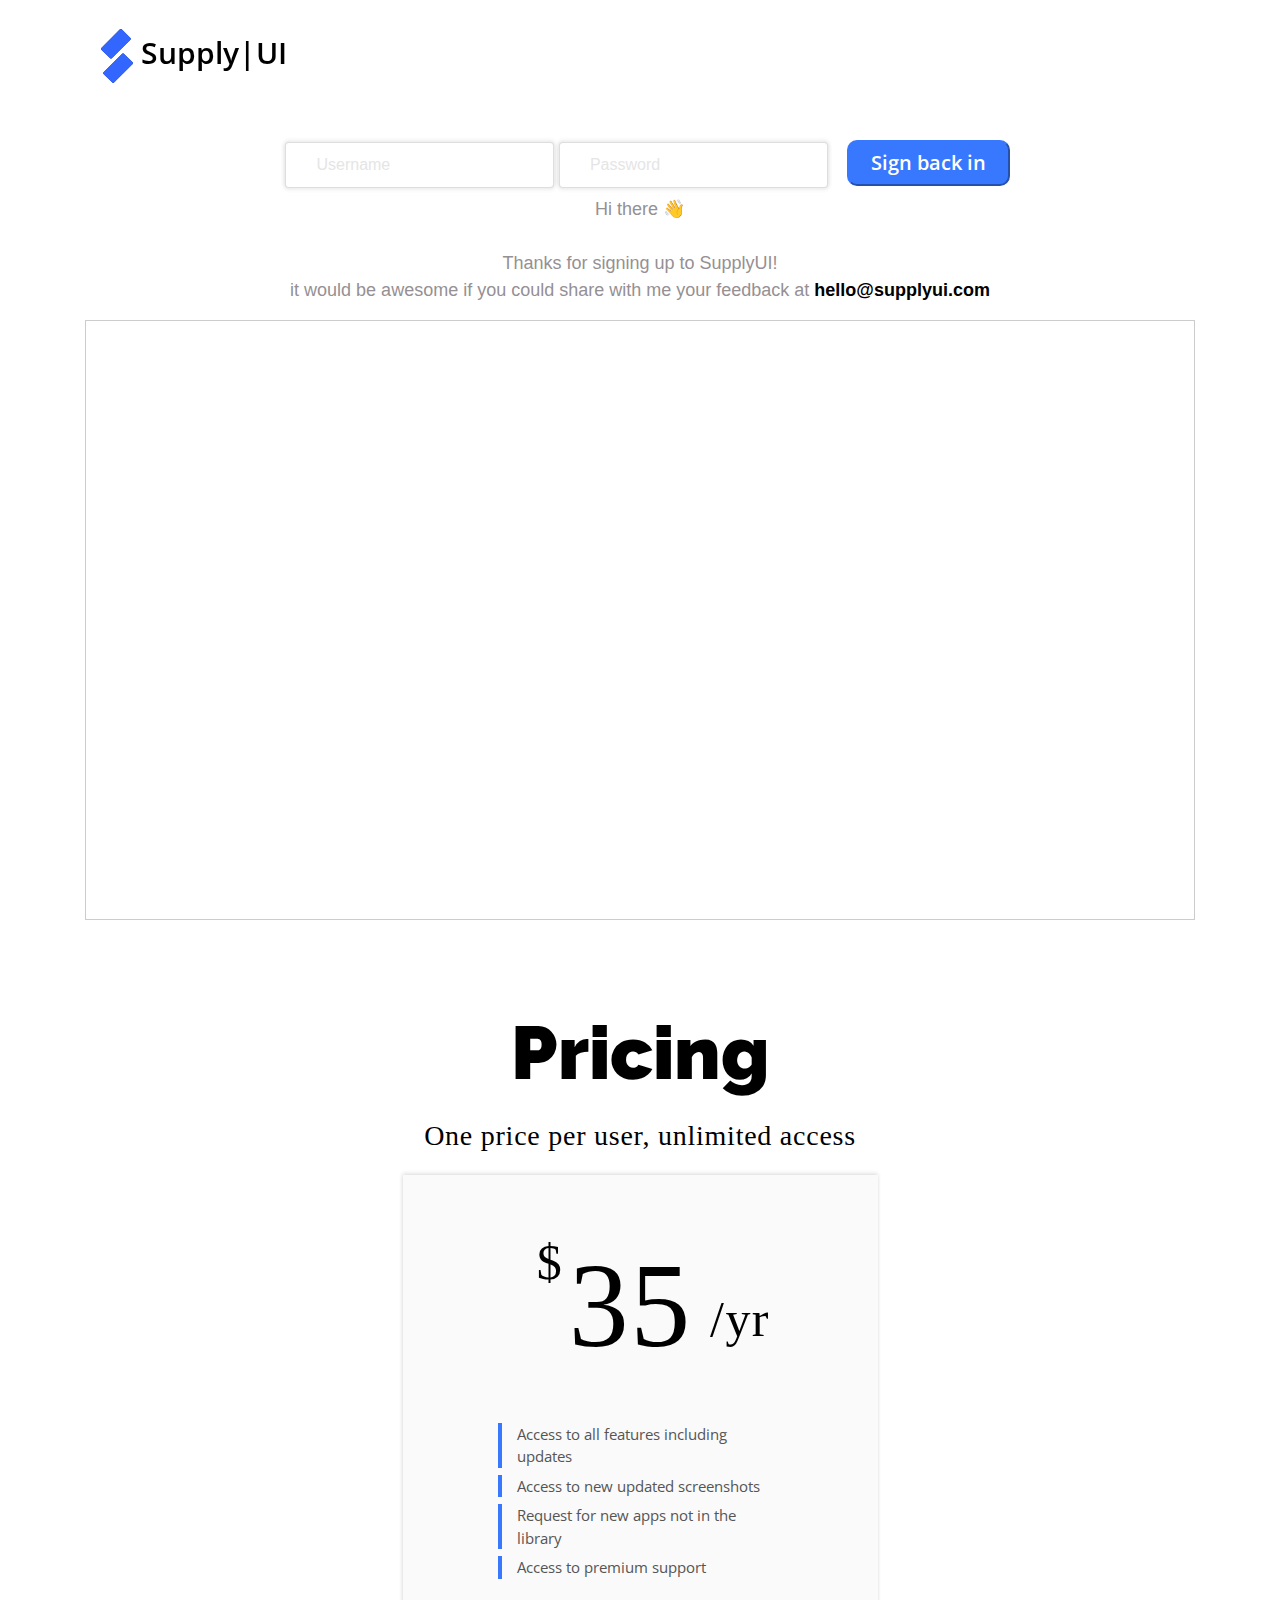
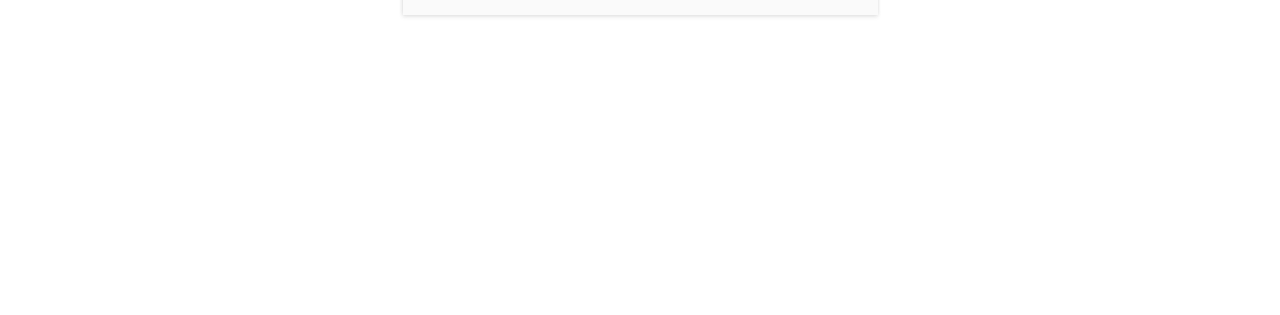
<file: product.html>
<head>
    <title>Supply|UI - Mobile Screenshot Library</title>
    <!-- Required meta tags -->
    <meta charset="utf-8">
    <meta name="viewport" content="width=device-width, initial-scale=1, shrink-to-fit=no">
    <meta name="description" content="Supply|UI - iOS Mobile Screenshot Library: SupplyUI is a collection of published iOS mobile app designs.">
    <meta name="keywords" content="iOS, iPhone XS, mobile app design, mobile first design, mobile design, mobile design recommendations">
    <meta name="google-site-verification" content="cmgm-Zd6ySX3AGgyTACgc7CG-wB4gyYVpIMnwYmu0to" />

    <!-- Font -->
    <link rel="dns-prefetch" href="//fonts.googleapis.com">
    <link rel="dns-prefetch" href="//fonts.googleapis.com">
    <link href="https://fonts.googleapis.com/css?family=Source+Sans+Pro:300,600,700" rel="stylesheet">
    <link href="https://fonts.googleapis.com/css?family=Ubuntu:700" rel="stylesheet">
    <link href="https://fonts.googleapis.com/css?family=Poppins:600" rel="stylesheet">
    <link href="https://fonts.googleapis.com/css?family=Open+Sans:300,600,700,800" rel="stylesheet">
    <link href="https://fonts.googleapis.com/css?family=Raleway:300,600,700,800,900" rel="stylesheet">

    <!-- Bootstrap CSS -->
    <link rel="stylesheet" href="css/bootstrap.min.css">
    <!-- Themify Icons -->
    <link rel="stylesheet" href="css/themify-icons.css">
    <!-- Owl carousel -->
    <link rel="stylesheet" href="css/owl.carousel.min.css">
    <!-- Main css -->
    <link href="css/style.css" rel="stylesheet">

    <!-- Favicon-->
    <link rel="shortcut icon" type="image/png" href="images/logo.png"/>

    <!-- Modal CSS-->
    <link href='https://fonts.googleapis.com/css?family=PT+Sans:400,700' rel='stylesheet' type='text/css'>

	<!--<link rel="stylesheet" href="css/resets.css"> --> <!-- CSS reset -->
	<!-- <link rel="stylesheet" href="css/modalStyle.css"> Resource style -->
	<!-- <link rel="stylesheet" href="css/demos.css"> Demo style -->
  	

    <!-- Global site tag (gtag.js) - Google Analytics -->
    <script async src="https://www.googletagmanager.com/gtag/js?id=UA-128997659-1"></script>
    <script>
    window.dataLayer = window.dataLayer || [];
    function gtag(){dataLayer.push(arguments);}
    gtag('js', new Date());

    gtag('config', 'UA-128997659-1');
    </script>

    <!-- userbase sdk -->
    <script type="text/javascript" src="https://sdk.userbase.com/1/userbase.js"></script>

</head>

<body data-spy="scroll" data-target="#navbar" data-offset="30">
    <!-- Nav Menu -->

    <div class="nav-menu fixed-top">
        <div class="container">
            <div class="row">
                <div class="col-md-12">
                    <nav class="navbar navbar-dark navbar-expand-lg">
                        <a class="navbar-brand" href="index.html"><img src="images/logo.svg" class="img-fluid" alt="logo"> Supply|UI</a> <button class="navbar-toggler" type="button" data-toggle="collapse" data-target="#navbar" aria-controls="navbar" aria-expanded="false" aria-label="Toggle navigation"> <span class="navbar-toggler-icon"></span> </button>
                        <div class="collapse navbar-collapse" id="navbar">
                            <ul class="navbar-nav ml-auto">
                                <!-- <li class="nav-item"> <a class="navbar" href="#home">HOME <span class="sr-only">(current)</span></a> </li>
                                <li class="nav-item"> <a class="navbar" href="#pricing">PRICING</a> </li>
                                <li class="nav-item"> <a class="navbar" href="https://blog.supplyui.com" target="_blank" >BLOG</a> </li> -->
                                <li id="logout-button" class="nav-item"><span id="logout-button"></span></li>
                            </ul>
                        </div>
                    </nav>
                </div>
            </div>
        </div>
    </div>

    <header class="bg-gradient" id="home">
        <div id="auth-view">
            <form id="login-form" class="login-form">
                <input id="login-username" type="text" required placeholder="Username">
                <input id="login-password" type="password" required placeholder="Password">
                <input type="submit" value="Sign back in">
            </form>
            <div id="login-error"></div>
            <div id="logout-error"></div>
        </div>

        <div id="airtable" class="container mt-5">
            <p style="font-family: 'Open+Sans:bold', sans-serif; font-size:18px; ">Hi there 👋 <br><br> Thanks for signing up to SupplyUI! <br>it would be awesome if you could share with me your feedback at <a style="font-family: 'Open+Sans:bold', sans-serif; font-size:18px; text-decoration:none " href="mailto:hello@supplyui.com?subject=I%20Am%20A%20Nice%20Person%20Therefore%20I%20Feedback">hello@supplyui.com</a></p>
            <iframe class="airtable-embed" src="https://airtable.com/embed/shrdRLr7cPU8eu6V6?backgroundColor=orange&viewControls=on" frameborder="0" onmousewheel="" width="100%" height="600" style="background: transparent; border: 1px solid #ccc;"></iframe>
        </div>
    </header>

    <div class="sectionTwo" id="pricing">
        <p class="fold-text-1">Pricing</p>
        <p class="pricing-tagline">One price per user, unlimited access</p>
        <div class="pricing-modal">
            <div class="pricing-modal-box">
                <p class="pricing-currency">$</p>
                <p class="pricing-price">35</p>
                <p class="pricing-annually">/yr</p>
                <div class="pricing-usp">
                    <blockquote>Access to all features including updates</blockquote>
                    <blockquote>Access to new updated screenshots</blockquote>
                    <blockquote>Request for new apps not in the library</blockquote>
                    <blockquote>Access to premium support</blockquote>
                </div>
            </div>
        </div>
    </div>

    <!-- userbase initialisation-->
    <script type="text/javascript">
        userbase.init({ appId: 'd980756f-7517-49c0-8ce3-90638b854444' })

        function handleLogin(e) {
            e.preventDefault()

            const username = document.getElementById('login-username').value
            const password = document.getElementById('login-password').value

            userbase.signIn({ username, password, rememberMe: 'none' })
                .then((user) => showAirtable())
                .catch((e) => document.getElementById('login-error').innerHTML = e)
        }

        function handleLogout() {
            userbase.signOut()
            .then(() => showAuth())
            .catch((e) => document.getElementById('logout-error').innerText = e)
        }

        function showAirtable() {
            document.getElementById('auth-view').style.display = 'none'
            document.getElementById('airtable').style.display = 'block'
            document.getElementById('pricing').style.display = 'block'
            document.getElementById('logout-button').innerHTML = '<span id="logout-button" target="_blank" class="sec-btn sec-btn-outline-light my-3 my-sm-0 ml-lg-3">Logout</span>'
            
        }

        function showAuth() {
            document.getElementById('auth-view').style.display = 'block'
            document.getElementById('airtable').style.display = 'none'
            document.getElementById('pricing').style.display = 'none'
            document.getElementById('logout-button').innerHTML = '';
        }
        
        document.getElementById('login-form').addEventListener('submit', handleLogin)
        document.getElementById('airtable').style.display = 'none'
        document.getElementById('pricing').style.display = 'none'
        
        window.onload=function(){
            document.getElementById('logout-button').addEventListener('click', handleLogout)
        }

    </script>

    <!-- jQuery and Bootstrap -->
    <script src="js/jquery-3.2.1.min.js"></script>
    <script src="js/bootstrap.bundle.min.js"></script>
    <!-- Plugins JS -->
    <script src="js/owl.carousel.min.js"></script>
    <!-- Custom JS -->
    <script src="js/script.js"></script>
    <!-- Modal JS-->
    <script src="js/placeholders.min.js"></script> <!-- polyfill for the HTML5 placeholder attribute -->
    <script src="js/main.js"></script> <!-- Resource JavaScript -->



</body>

</html>
</file>
<file: css/themify-icons.css>
@font-face {
    font-family: 'themify';
    src: url('../fonts/themify.eot?-fvbane');
    src: url('../fonts/themify.eot?#iefix-fvbane') format('embedded-opentype'), url('../fonts/themify.woff?-fvbane') format('woff'), url('../fonts/themify.ttf?-fvbane') format('truetype'), url('../fonts/themify.svg?-fvbane#themify') format('svg');
    font-weight: normal;
    font-style: normal;
}

[class^="ti-"],
[class*=" ti-"] {
    font-family: 'themify';
    speak: none;
    font-style: normal;
    font-weight: normal;
    font-variant: normal;
    text-transform: none;
    line-height: 1;
    /* Better Font Rendering =========== */
    -webkit-font-smoothing: antialiased;
    -moz-osx-font-smoothing: grayscale;
}

.ti-wand:before {
    content: "\e600";
}

.ti-volume:before {
    content: "\e601";
}

.ti-user:before {
    content: "\e602";
}

.ti-unlock:before {
    content: "\e603";
}

.ti-unlink:before {
    content: "\e604";
}

.ti-trash:before {
    content: "\e605";
}

.ti-thought:before {
    content: "\e606";
}

.ti-target:before {
    content: "\e607";
}

.ti-tag:before {
    content: "\e608";
}

.ti-tablet:before {
    content: "\e609";
}

.ti-star:before {
    content: "\e60a";
}

.ti-spray:before {
    content: "\e60b";
}

.ti-signal:before {
    content: "\e60c";
}

.ti-shopping-cart:before {
    content: "\e60d";
}

.ti-shopping-cart-full:before {
    content: "\e60e";
}

.ti-settings:before {
    content: "\e60f";
}

.ti-search:before {
    content: "\e610";
}

.ti-zoom-in:before {
    content: "\e611";
}

.ti-zoom-out:before {
    content: "\e612";
}

.ti-cut:before {
    content: "\e613";
}

.ti-ruler:before {
    content: "\e614";
}

.ti-ruler-pencil:before {
    content: "\e615";
}

.ti-ruler-alt:before {
    content: "\e616";
}

.ti-bookmark:before {
    content: "\e617";
}

.ti-bookmark-alt:before {
    content: "\e618";
}

.ti-reload:before {
    content: "\e619";
}

.ti-plus:before {
    content: "\e61a";
}

.ti-pin:before {
    content: "\e61b";
}

.ti-pencil:before {
    content: "\e61c";
}

.ti-pencil-alt:before {
    content: "\e61d";
}

.ti-paint-roller:before {
    content: "\e61e";
}

.ti-paint-bucket:before {
    content: "\e61f";
}

.ti-na:before {
    content: "\e620";
}

.ti-mobile:before {
    content: "\e621";
}

.ti-minus:before {
    content: "\e622";
}

.ti-medall:before {
    content: "\e623";
}

.ti-medall-alt:before {
    content: "\e624";
}

.ti-marker:before {
    content: "\e625";
}

.ti-marker-alt:before {
    content: "\e626";
}

.ti-arrow-up:before {
    content: "\e627";
}

.ti-arrow-right:before {
    content: "\e628";
}

.ti-arrow-left:before {
    content: "\e629";
}

.ti-arrow-down:before {
    content: "\e62a";
}

.ti-lock:before {
    content: "\e62b";
}

.ti-location-arrow:before {
    content: "\e62c";
}

.ti-link:before {
    content: "\e62d";
}

.ti-layout:before {
    content: "\e62e";
}

.ti-layers:before {
    content: "\e62f";
}

.ti-layers-alt:before {
    content: "\e630";
}

.ti-key:before {
    content: "\e631";
}

.ti-import:before {
    content: "\e632";
}

.ti-image:before {
    content: "\e633";
}

.ti-heart:before {
    content: "\e634";
}

.ti-heart-broken:before {
    content: "\e635";
}

.ti-hand-stop:before {
    content: "\e636";
}

.ti-hand-open:before {
    content: "\e637";
}

.ti-hand-drag:before {
    content: "\e638";
}

.ti-folder:before {
    content: "\e639";
}

.ti-flag:before {
    content: "\e63a";
}

.ti-flag-alt:before {
    content: "\e63b";
}

.ti-flag-alt-2:before {
    content: "\e63c";
}

.ti-eye:before {
    content: "\e63d";
}

.ti-export:before {
    content: "\e63e";
}

.ti-exchange-vertical:before {
    content: "\e63f";
}

.ti-desktop:before {
    content: "\e640";
}

.ti-cup:before {
    content: "\e641";
}

.ti-crown:before {
    content: "\e642";
}

.ti-comments:before {
    content: "\e643";
}

.ti-comment:before {
    content: "\e644";
}

.ti-comment-alt:before {
    content: "\e645";
}

.ti-close:before {
    content: "\e646";
}

.ti-clip:before {
    content: "\e647";
}

.ti-angle-up:before {
    content: "\e648";
}

.ti-angle-right:before {
    content: "\e649";
}

.ti-angle-left:before {
    content: "\e64a";
}

.ti-angle-down:before {
    content: "\e64b";
}

.ti-check:before {
    content: "\e64c";
}

.ti-check-box:before {
    content: "\e64d";
}

.ti-camera:before {
    content: "\e64e";
}

.ti-announcement:before {
    content: "\e64f";
}

.ti-brush:before {
    content: "\e650";
}

.ti-briefcase:before {
    content: "\e651";
}

.ti-bolt:before {
    content: "\e652";
}

.ti-bolt-alt:before {
    content: "\e653";
}

.ti-blackboard:before {
    content: "\e654";
}

.ti-bag:before {
    content: "\e655";
}

.ti-move:before {
    content: "\e656";
}

.ti-arrows-vertical:before {
    content: "\e657";
}

.ti-arrows-horizontal:before {
    content: "\e658";
}

.ti-fullscreen:before {
    content: "\e659";
}

.ti-arrow-top-right:before {
    content: "\e65a";
}

.ti-arrow-top-left:before {
    content: "\e65b";
}

.ti-arrow-circle-up:before {
    content: "\e65c";
}

.ti-arrow-circle-right:before {
    content: "\e65d";
}

.ti-arrow-circle-left:before {
    content: "\e65e";
}

.ti-arrow-circle-down:before {
    content: "\e65f";
}

.ti-angle-double-up:before {
    content: "\e660";
}

.ti-angle-double-right:before {
    content: "\e661";
}

.ti-angle-double-left:before {
    content: "\e662";
}

.ti-angle-double-down:before {
    content: "\e663";
}

.ti-zip:before {
    content: "\e664";
}

.ti-world:before {
    content: "\e665";
}

.ti-wheelchair:before {
    content: "\e666";
}

.ti-view-list:before {
    content: "\e667";
}

.ti-view-list-alt:before {
    content: "\e668";
}

.ti-view-grid:before {
    content: "\e669";
}

.ti-uppercase:before {
    content: "\e66a";
}

.ti-upload:before {
    content: "\e66b";
}

.ti-underline:before {
    content: "\e66c";
}

.ti-truck:before {
    content: "\e66d";
}

.ti-timer:before {
    content: "\e66e";
}

.ti-ticket:before {
    content: "\e66f";
}

.ti-thumb-up:before {
    content: "\e670";
}

.ti-thumb-down:before {
    content: "\e671";
}

.ti-text:before {
    content: "\e672";
}

.ti-stats-up:before {
    content: "\e673";
}

.ti-stats-down:before {
    content: "\e674";
}

.ti-split-v:before {
    content: "\e675";
}

.ti-split-h:before {
    content: "\e676";
}

.ti-smallcap:before {
    content: "\e677";
}

.ti-shine:before {
    content: "\e678";
}

.ti-shift-right:before {
    content: "\e679";
}

.ti-shift-left:before {
    content: "\e67a";
}

.ti-shield:before {
    content: "\e67b";
}

.ti-notepad:before {
    content: "\e67c";
}

.ti-server:before {
    content: "\e67d";
}

.ti-quote-right:before {
    content: "\e67e";
}

.ti-quote-left:before {
    content: "\e67f";
}

.ti-pulse:before {
    content: "\e680";
}

.ti-printer:before {
    content: "\e681";
}

.ti-power-off:before {
    content: "\e682";
}

.ti-plug:before {
    content: "\e683";
}

.ti-pie-chart:before {
    content: "\e684";
}

.ti-paragraph:before {
    content: "\e685";
}

.ti-panel:before {
    content: "\e686";
}

.ti-package:before {
    content: "\e687";
}

.ti-music:before {
    content: "\e688";
}

.ti-music-alt:before {
    content: "\e689";
}

.ti-mouse:before {
    content: "\e68a";
}

.ti-mouse-alt:before {
    content: "\e68b";
}

.ti-money:before {
    content: "\e68c";
}

.ti-microphone:before {
    content: "\e68d";
}

.ti-menu:before {
    content: "\e68e";
}

.ti-menu-alt:before {
    content: "\e68f";
}

.ti-map:before {
    content: "\e690";
}

.ti-map-alt:before {
    content: "\e691";
}

.ti-loop:before {
    content: "\e692";
}

.ti-location-pin:before {
    content: "\e693";
}

.ti-list:before {
    content: "\e694";
}

.ti-light-bulb:before {
    content: "\e695";
}

.ti-Italic:before {
    content: "\e696";
}

.ti-info:before {
    content: "\e697";
}

.ti-infinite:before {
    content: "\e698";
}

.ti-id-badge:before {
    content: "\e699";
}

.ti-hummer:before {
    content: "\e69a";
}

.ti-home:before {
    content: "\e69b";
}

.ti-help:before {
    content: "\e69c";
}

.ti-headphone:before {
    content: "\e69d";
}

.ti-harddrives:before {
    content: "\e69e";
}

.ti-harddrive:before {
    content: "\e69f";
}

.ti-gift:before {
    content: "\e6a0";
}

.ti-game:before {
    content: "\e6a1";
}

.ti-filter:before {
    content: "\e6a2";
}

.ti-files:before {
    content: "\e6a3";
}

.ti-file:before {
    content: "\e6a4";
}

.ti-eraser:before {
    content: "\e6a5";
}

.ti-envelope:before {
    content: "\e6a6";
}

.ti-download:before {
    content: "\e6a7";
}

.ti-direction:before {
    content: "\e6a8";
}

.ti-direction-alt:before {
    content: "\e6a9";
}

.ti-dashboard:before {
    content: "\e6aa";
}

.ti-control-stop:before {
    content: "\e6ab";
}

.ti-control-shuffle:before {
    content: "\e6ac";
}

.ti-control-play:before {
    content: "\e6ad";
}

.ti-control-pause:before {
    content: "\e6ae";
}

.ti-control-forward:before {
    content: "\e6af";
}

.ti-control-backward:before {
    content: "\e6b0";
}

.ti-cloud:before {
    content: "\e6b1";
}

.ti-cloud-up:before {
    content: "\e6b2";
}

.ti-cloud-down:before {
    content: "\e6b3";
}

.ti-clipboard:before {
    content: "\e6b4";
}

.ti-car:before {
    content: "\e6b5";
}

.ti-calendar:before {
    content: "\e6b6";
}

.ti-book:before {
    content: "\e6b7";
}

.ti-bell:before {
    content: "\e6b8";
}

.ti-basketball:before {
    content: "\e6b9";
}

.ti-bar-chart:before {
    content: "\e6ba";
}

.ti-bar-chart-alt:before {
    content: "\e6bb";
}

.ti-back-right:before {
    content: "\e6bc";
}

.ti-back-left:before {
    content: "\e6bd";
}

.ti-arrows-corner:before {
    content: "\e6be";
}

.ti-archive:before {
    content: "\e6bf";
}

.ti-anchor:before {
    content: "\e6c0";
}

.ti-align-right:before {
    content: "\e6c1";
}

.ti-align-left:before {
    content: "\e6c2";
}

.ti-align-justify:before {
    content: "\e6c3";
}

.ti-align-center:before {
    content: "\e6c4";
}

.ti-alert:before {
    content: "\e6c5";
}

.ti-alarm-clock:before {
    content: "\e6c6";
}

.ti-agenda:before {
    content: "\e6c7";
}

.ti-write:before {
    content: "\e6c8";
}

.ti-window:before {
    content: "\e6c9";
}

.ti-widgetized:before {
    content: "\e6ca";
}

.ti-widget:before {
    content: "\e6cb";
}

.ti-widget-alt:before {
    content: "\e6cc";
}

.ti-wallet:before {
    content: "\e6cd";
}

.ti-video-clapper:before {
    content: "\e6ce";
}

.ti-video-camera:before {
    content: "\e6cf";
}

.ti-vector:before {
    content: "\e6d0";
}

.ti-themify-logo:before {
    content: "\e6d1";
}

.ti-themify-favicon:before {
    content: "\e6d2";
}

.ti-themify-favicon-alt:before {
    content: "\e6d3";
}

.ti-support:before {
    content: "\e6d4";
}

.ti-stamp:before {
    content: "\e6d5";
}

.ti-split-v-alt:before {
    content: "\e6d6";
}

.ti-slice:before {
    content: "\e6d7";
}

.ti-shortcode:before {
    content: "\e6d8";
}

.ti-shift-right-alt:before {
    content: "\e6d9";
}

.ti-shift-left-alt:before {
    content: "\e6da";
}

.ti-ruler-alt-2:before {
    content: "\e6db";
}

.ti-receipt:before {
    content: "\e6dc";
}

.ti-pin2:before {
    content: "\e6dd";
}

.ti-pin-alt:before {
    content: "\e6de";
}

.ti-pencil-alt2:before {
    content: "\e6df";
}

.ti-palette:before {
    content: "\e6e0";
}

.ti-more:before {
    content: "\e6e1";
}

.ti-more-alt:before {
    content: "\e6e2";
}

.ti-microphone-alt:before {
    content: "\e6e3";
}

.ti-magnet:before {
    content: "\e6e4";
}

.ti-line-double:before {
    content: "\e6e5";
}

.ti-line-dotted:before {
    content: "\e6e6";
}

.ti-line-dashed:before {
    content: "\e6e7";
}

.ti-layout-width-full:before {
    content: "\e6e8";
}

.ti-layout-width-default:before {
    content: "\e6e9";
}

.ti-layout-width-default-alt:before {
    content: "\e6ea";
}

.ti-layout-tab:before {
    content: "\e6eb";
}

.ti-layout-tab-window:before {
    content: "\e6ec";
}

.ti-layout-tab-v:before {
    content: "\e6ed";
}

.ti-layout-tab-min:before {
    content: "\e6ee";
}

.ti-layout-slider:before {
    content: "\e6ef";
}

.ti-layout-slider-alt:before {
    content: "\e6f0";
}

.ti-layout-sidebar-right:before {
    content: "\e6f1";
}

.ti-layout-sidebar-none:before {
    content: "\e6f2";
}

.ti-layout-sidebar-left:before {
    content: "\e6f3";
}

.ti-layout-placeholder:before {
    content: "\e6f4";
}

.ti-layout-menu:before {
    content: "\e6f5";
}

.ti-layout-menu-v:before {
    content: "\e6f6";
}

.ti-layout-menu-separated:before {
    content: "\e6f7";
}

.ti-layout-menu-full:before {
    content: "\e6f8";
}

.ti-layout-media-right-alt:before {
    content: "\e6f9";
}

.ti-layout-media-right:before {
    content: "\e6fa";
}

.ti-layout-media-overlay:before {
    content: "\e6fb";
}

.ti-layout-media-overlay-alt:before {
    content: "\e6fc";
}

.ti-layout-media-overlay-alt-2:before {
    content: "\e6fd";
}

.ti-layout-media-left-alt:before {
    content: "\e6fe";
}

.ti-layout-media-left:before {
    content: "\e6ff";
}

.ti-layout-media-center-alt:before {
    content: "\e700";
}

.ti-layout-media-center:before {
    content: "\e701";
}

.ti-layout-list-thumb:before {
    content: "\e702";
}

.ti-layout-list-thumb-alt:before {
    content: "\e703";
}

.ti-layout-list-post:before {
    content: "\e704";
}

.ti-layout-list-large-image:before {
    content: "\e705";
}

.ti-layout-line-solid:before {
    content: "\e706";
}

.ti-layout-grid4:before {
    content: "\e707";
}

.ti-layout-grid3:before {
    content: "\e708";
}

.ti-layout-grid2:before {
    content: "\e709";
}

.ti-layout-grid2-thumb:before {
    content: "\e70a";
}

.ti-layout-cta-right:before {
    content: "\e70b";
}

.ti-layout-cta-left:before {
    content: "\e70c";
}

.ti-layout-cta-center:before {
    content: "\e70d";
}

.ti-layout-cta-btn-right:before {
    content: "\e70e";
}

.ti-layout-cta-btn-left:before {
    content: "\e70f";
}

.ti-layout-column4:before {
    content: "\e710";
}

.ti-layout-column3:before {
    content: "\e711";
}

.ti-layout-column2:before {
    content: "\e712";
}

.ti-layout-accordion-separated:before {
    content: "\e713";
}

.ti-layout-accordion-merged:before {
    content: "\e714";
}

.ti-layout-accordion-list:before {
    content: "\e715";
}

.ti-ink-pen:before {
    content: "\e716";
}

.ti-info-alt:before {
    content: "\e717";
}

.ti-help-alt:before {
    content: "\e718";
}

.ti-headphone-alt:before {
    content: "\e719";
}

.ti-hand-point-up:before {
    content: "\e71a";
}

.ti-hand-point-right:before {
    content: "\e71b";
}

.ti-hand-point-left:before {
    content: "\e71c";
}

.ti-hand-point-down:before {
    content: "\e71d";
}

.ti-gallery:before {
    content: "\e71e";
}

.ti-face-smile:before {
    content: "\e71f";
}

.ti-face-sad:before {
    content: "\e720";
}

.ti-credit-card:before {
    content: "\e721";
}

.ti-control-skip-forward:before {
    content: "\e722";
}

.ti-control-skip-backward:before {
    content: "\e723";
}

.ti-control-record:before {
    content: "\e724";
}

.ti-control-eject:before {
    content: "\e725";
}

.ti-comments-smiley:before {
    content: "\e726";
}

.ti-brush-alt:before {
    content: "\e727";
}

.ti-youtube:before {
    content: "\e728";
}

.ti-vimeo:before {
    content: "\e729";
}

.ti-twitter:before {
    content: "\e72a";
}

.ti-time:before {
    content: "\e72b";
}

.ti-tumblr:before {
    content: "\e72c";
}

.ti-skype:before {
    content: "\e72d";
}

.ti-share:before {
    content: "\e72e";
}

.ti-share-alt:before {
    content: "\e72f";
}

.ti-rocket:before {
    content: "\e730";
}

.ti-pinterest:before {
    content: "\e731";
}

.ti-new-window:before {
    content: "\e732";
}

.ti-microsoft:before {
    content: "\e733";
}

.ti-list-ol:before {
    content: "\e734";
}

.ti-linkedin:before {
    content: "\e735";
}

.ti-layout-sidebar-2:before {
    content: "\e736";
}

.ti-layout-grid4-alt:before {
    content: "\e737";
}

.ti-layout-grid3-alt:before {
    content: "\e738";
}

.ti-layout-grid2-alt:before {
    content: "\e739";
}

.ti-layout-column4-alt:before {
    content: "\e73a";
}

.ti-layout-column3-alt:before {
    content: "\e73b";
}

.ti-layout-column2-alt:before {
    content: "\e73c";
}

.ti-instagram:before {
    content: "\e73d";
}

.ti-google:before {
    content: "\e73e";
}

.ti-github:before {
    content: "\e73f";
}

.ti-flickr:before {
    content: "\e740";
}

.ti-facebook:before {
    content: "\e741";
}

.ti-dropbox:before {
    content: "\e742";
}

.ti-dribbble:before {
    content: "\e743";
}

.ti-apple:before {
    content: "\e744";
}

.ti-android:before {
    content: "\e745";
}

.ti-save:before {
    content: "\e746";
}

.ti-save-alt:before {
    content: "\e747";
}

.ti-yahoo:before {
    content: "\e748";
}

.ti-wordpress:before {
    content: "\e749";
}

.ti-vimeo-alt:before {
    content: "\e74a";
}

.ti-twitter-alt:before {
    content: "\e74b";
}

.ti-tumblr-alt:before {
    content: "\e74c";
}

.ti-trello:before {
    content: "\e74d";
}

.ti-stack-overflow:before {
    content: "\e74e";
}

.ti-soundcloud:before {
    content: "\e74f";
}

.ti-sharethis:before {
    content: "\e750";
}

.ti-sharethis-alt:before {
    content: "\e751";
}

.ti-reddit:before {
    content: "\e752";
}

.ti-pinterest-alt:before {
    content: "\e753";
}

.ti-microsoft-alt:before {
    content: "\e754";
}

.ti-linux:before {
    content: "\e755";
}

.ti-jsfiddle:before {
    content: "\e756";
}

.ti-joomla:before {
    content: "\e757";
}

.ti-html5:before {
    content: "\e758";
}

.ti-flickr-alt:before {
    content: "\e759";
}

.ti-email:before {
    content: "\e75a";
}

.ti-drupal:before {
    content: "\e75b";
}

.ti-dropbox-alt:before {
    content: "\e75c";
}

.ti-css3:before {
    content: "\e75d";
}

.ti-rss:before {
    content: "\e75e";
}

.ti-rss-alt:before {
    content: "\e75f";
}

.ti-lg {
    font-size: 1.33333333em;
    line-height: 0.75em;
    vertical-align: -15%;
}

.ti-2x {
    font-size: 2em;
}

.ti-3x {
    font-size: 3em;
}

.ti-4x {
    font-size: 4em;
}

.ti-5x {
    font-size: 5em;
}
</file>
<file: css/style.css>
@charset "UTF-8";

/*------------------------
[TABLE OF CONTENTS]
    
1. GLOBAL STYLES
2. NAVBAR
3. HERO
5. TESTIMONIALS
6. IMAGE GALLERY
7. PRICING
8. CALL TO ACTION
9. FOOTER
10. LOGIN

------------------------*/


/* GLOBAL
----------------------*/

/* h1 {
    font-family: 'Ubuntu-Bold';
    position: relative;
} */

a {
    color: #000000;
    font-family: "Open Sans";
    font-weight: 600;
    font-size: 20px;
}

a.navlink {
    width: 53px;
    height: 10px;
    font-family: "Open Sans";
    font-weight: 800;
    font-style: normal;
    font-stretch: normal;
    line-height: normal;
    letter-spacing: normal;
    text-align: left;
    color: #000000;
}

a:hover {
    text-decoration: none;
}

/* @media (max-width:414px) {
    .container {
        margin-right: 30px;
        margin-left: 30px
    }
} */

h1 {
    height: 104px;
    font-family: "Raleway","Source Sans Pro";
    font-weight: 900;
    position: relative;
    font-size: 90px;
    font-style: normal;
    font-stretch: normal;
    line-height: normal;
    letter-spacing: normal;
    text-align: center;
    color: #000000;
}

@media (max-width: 1200px) {
    h1 {
        font-size: 70px;
    }
}

@media (max-width: 767px) {
    h1 {
        font-size: 55px;
    }
}

@media (max-width: 414px) {
    h1 {
        font-size: 42px;
        width: 200px;
        margin: 0px 20px;
    }
}

h2 {
    font-family: "Source Sans Pro";
    font-size: 45px;
    font-weight: 700;
    color: #000000;
    letter-spacing: -1px;
    margin-bottom: 1rem;
}

@media (max-width: 414px) {
    h2 {
        font-size: 25px;
    }
}

h3 {
    color: #633991;
    font-size: 33px;
    font-weight: 500;
}

h4 {
    font-size: 20px;
    font-weight: 500;
    color: #633991;
}

h5 {
    font-size: 28px;
    font-weight: 300;
    color: #633991;
    margin-bottom: 0.7rem;
}

p {
    color: #959094;
}

p.lead {
    color: #e38cb7;
    margin-bottom: 2rem;
}

.text-primary {
    color: #e38cb7 !important;
}

.light-font {
    font-weight: 300;
}

.btn {
    font-size: 20px;
    font-weight: 400;
    padding: 0.375rem 1.35rem;
    transition: all 0.3s ease;
    background-color: #3878ff;
    font-family: "Open Sans";
    font-weight: 600;
    position: relative;
    border-radius: 10px;
}

.sec-btn {
    font-size: 20px;
    font-weight: 400;
    padding: 0.375rem 1.35rem;
    transition: all 0.3s ease;
    background-color: #ffffff;
    font-family: "Open Sans";
    font-weight: 600;
    position: relative;
    top: 9px;
    border-radius: 10px;
}

.cta {
    font-size: 20px;
    font-weight: 400;
    padding: 0.375rem 1.35rem;
    transition: all 0.3s ease;
    background-color: #3878ff;
    font-family: "Poppins";
    font-weight: 600;
    position: relative;
    width: 200px;
    top: 184px;
    border-radius: 0.5px;
    cursor: pointer;
}

@media (max-width: 1200px) {
    .cta {
        top: 110px;
    }
}

@media (max-width: 767px) {
    .cta {
        top: 55px;
    }
}

@media (max-width: 414px) {
    .cta {
        top: 70px;
        width: 200px;
        margin: 0px 20px;
    }
}

.cta-price {
    font-size: 20px;
    font-weight: 600;
    padding: 0.375rem 1.35rem;
    transition: all 0.3s ease;
    background-color: #3878ff;
    font-family: "Poppins";
    margin: auto;
    margin-top: 50px;
    color: #ffffff;
    width: 200px;
    border-radius: 10px;
    cursor: pointer;
}

.trial-disclaimer {
    position: relative;
    margin-left: 10px;
}

.sec-btn-outline-light {
    color:#3878ff;
    background-color:transparent;
    background-image:none;
    border: solid 1px #3572ff;
}

.btn-outline-light:hover {
    color: #ffffff;
    background-color: #1f1f89;
}

.sec-btn-outline-light:hover {
    color: #ffffff;
    background-color: #1f1f89;
    border: solid 1px #1f1f89;
}

.cta-outline-light:hover {
    color: #ffffff;
    background-color: #1f1f89;
}

/* .btn-primary {
    border-radius: 3px;
    background-image: -moz-linear-gradient( 122deg, #e54595 0%, #fd378e 100%);
    background-image: -webkit-linear-gradient( 122deg, #e54595 0%, #fd378e 100%);
    background-image: -ms-linear-gradient( 122deg, #e54595 0%, #fd378e 100%);
    background-image: linear-gradient( 122deg, #e54595 0%, #fd378e 100%);
    box-shadow: 0px 9px 32px 0px rgba(0, 0, 0, 0.2);
    font-weight: 500;
    padding: 0.6rem 2rem;
    border: 0;
} */

.btn-primary:hover,
.btn-primary:focus,
.btn-primary:active,
.btn-primary:not([disabled]):not(.disabled).active,
.btn-primary:not([disabled]):not(.disabled):active,
.show>.btn-primary.dropdown-toggle {
    /* background-image: linear-gradient( 122deg, #fd378e 0%, #e54595 100%);
    box-shadow: 0px 9px 32px 0px rgba(0, 0, 0, 0.3); */
    color: #FFF;
}

.btn-light {
    border-radius: 3px;
    background: #FFF;
    box-shadow: 0px 9px 32px 0px rgba(0, 0, 0, 0.26);
    font-size: 14px;
    font-weight: 500;
    color: #000000;
    margin: 0.5rem;
    padding: 0.7rem 1.6rem;
    line-height: 1.8;
}

.btn-group-lg>.btn,
.btn-lg {
    padding: 0.8rem 1rem;
    font-size: 15px;
}

.light-bg {
    background-color: #faf6fb;
}

.section {
    margin-bottom: 20px;
}

.section-title {
    text-align: center;
    margin-bottom: 3rem;
}

.section-title small {
    color: #998a9b;
}

/* FEATURES
----------------------*/
.container-features {
    max-width: 900px;
    /*margin-bottom: 15px;*/
    margin: 0 auto 0 auto;
}

.feature {
    /*float: left; */
    display: inline-block;
}

@media (max-width: 414px) {
    .feature {
        float: left;
        margin: 0px 50px;
        left: 0px;
    }
}

.feature-text {
    font-family: "Source Sans Pro";
    font-size: 19px;
    font-weight: 300;
    font-style: normal;
    font-stretch: normal;
    line-height: normal;
    letter-spacing: normal;
    text-align: left;
    color: #000000;
}

@media (max-width: 414px) {
    .feature-text {
        font-size: 15px;
    }
}

.feature-img {
    width: 30%;
    height: 30%;
    float: right;
}

.feature-img-1 {
    width: 30%;
    height: 30%;
    float: right;
}

.feature-img img {
    display: inline-block;
    height: auto;
    max-width: 130%;
    overflow: hidden;
    position: relative;
    margin-left: 150px;
    top: -50px;
}

.feature-img-1 img {
    display: inline-block;
    height: auto;
    max-width: 130%;
    overflow: hidden;
    position: relative;
    margin-left: 200px;
    top: -50px;
}

@media (max-width: 414px) {
    .feature-img img {
        float: none;
        display: block; 
        margin: 10px 18%;
        top: 10px;
        max-width: 60%;
    }
}

.feature-img-right img {
    float: right;
    height: auto;
    max-width: 40%;
    overflow: hidden;
    position: relative;
    top: -470px;
    left: 220px;
}

@media (max-width: 414px) {
    .feature-img-right img {
        float: none;
        display: block; 
        margin: 10px 18%;
        top: -455px;
        max-width: 60%;
        left: 0px;
    }
}

.feature-right {
    float: right;
    height: auto;
    max-width: 100%;
    overflow: hidden;
    position: relative;
    top: -235px;
    left: -50px;
}

@media (max-width: 414px) {
    .feature-right {
        float: left;
        margin: 0px 50px;
        left: -13px;
    }
}

.feature-left {
    float: right;
    height: auto;
    max-width: auto;
    overflow: hidden;
    position: relative;
    top: -235px;
}

@media (max-width: 414px) {
    .feature-left {
        float: left;
        margin: 0px 50px;
        left: 0px;
        top: -475px;
    }
}

.feature-img-left img {
    float: left;
    height: auto;
    max-width: 40%;
    overflow: hidden;
    position: relative;
    top: -235px;
  }

@media (max-width: 414px) {
    .feature-img-left img {
        float: none;
        display: block; 
        margin: 10px 18%;
        top: -210px;
        max-width: 70%;
    }
}

/* .feature-img-right img {
    float: right;
    height: auto;
    max-width: 50%;
    overflow: hidden;
    position: relative;
    top: -460px;
    left: 200px;
} */

/* NAVBAR
----------------------*/

.nav-menu {
    padding: 1rem 0;
    transition: all 0.3s ease;
}

.nav-menu.is-scrolling,
.nav-menu.menu-is-open {
    background-color: #FFF;
    /* background: -moz-linear-gradient(135deg, rgb(74, 13, 143) 0%, rgb(250, 42, 143) 100%);
    background: -webkit-linear-gradient(135deg, rgb(74, 13, 143) 0%, rgb(250, 42, 143) 100%);
    background: linear-gradient(135deg, rgb(74, 13, 143) 0%, rgb(250, 42, 143) 100%); */
    -webkit-box-shadow: 0px 5px 23px 0px rgba(0, 0, 0, 0.1);
    -moz-box-shadow: 0px 5px 23px 0px rgba(0, 0, 0, 0.1);
    box-shadow: 0px 5px 23px 0px rgba(0, 0, 0, 0.1);
}

.nav-menu.is-scrolling {
    padding: 0;
}

.navbar-dark .navbar-nav .nav-link {
    position: relative;
    color: #000000;
}

.navbar-dark .navbar-brand {
    color: #000000;
} 

a.navbar-brand {
    color: #000000;
    font-size: 30px;
}

a.navbar-brand:hover {
    color: #000000;
}

@media (min-width: 992px) {
    .navbar-expand-lg .navbar-nav .nav-link {
        padding-right: 1rem;
        padding-left: 1rem;
        font-size: 14px;
    }
    .navbar-nav>.nav-item>.nav-link.active:after {
        content: "";
        border-bottom: 2px solid #cd99d4;
        left: 1rem;
        right: 1rem;
        bottom: 5px;
        height: 1px;
        position: absolute;
    }
}

@media (max-width:991px) {
    .navbar-nav.is-scrolling {
        padding-bottom: 1rem;
    }
    .navbar-nav .nav-item {
        text-align: left;
    }
}


/* HERO
----------------------*/

header {
    padding: 100px 0 0;
    text-align: center;
    color: #FFF;
}

/* .bg-gradient {
    background-image: -moz-linear-gradient( 135deg, rgba(60, 8, 118, 0.8) 0%, rgba(250, 0, 118, 0.8) 100%);
    background-image: -webkit-linear-gradient( 135deg, rgba(60, 8, 118, 0.8) 0%, rgba(250, 0, 118, 0.8) 100%);
    background-image: -ms-linear-gradient( 135deg, rgba(60, 8, 118, 0.8) 0%, rgba(250, 0, 118, 0.8) 100%);
    background-image: linear-gradient( 135deg, rgba(60, 8, 118, 0.8) 0%, rgba(250, 0, 118, 0.8) 100%);
} */

.tagline {
    height: 48px;
    font-family: "Open Sans";
    font-size: 20px;
    font-weight: 600;
    font-style: normal;
    font-stretch: normal;
    line-height: 1.61;
    letter-spacing: 0.54px;
    text-align: center;
    color: #000000;
    position: relative;
    margin-top: 20px;
    margin-bottom: 20px;
}


@media (max-width: 1200px) {
    .tagline {
        top: 80px;
    }
}

@media (max-width: 414px) {
    .tagline {
        width: 300px;
    }
}

.social-validation {
    height: 20px;
    font-family: "Open Sans";
    font-size: 15px;
    font-weight: 300;
    font-style: normal;
    font-stretch: normal;
    line-height: 1.61;
    letter-spacing: 0.54px;
    text-align: center;
    color: #000000;
    position: relative;
    top: 20px;
    margin-top: 20px;
}

input[type=text] {
    position: relative;
    top: 40px;
    display: inline-block;
    border: solid 0.5px rgba(0, 0, 0, 0.13);
    box-shadow: 0px 1.5px 3.8px 0.2px rgba(98, 98, 98, 0.1), 0px -1.5px 3.8px 0.2px rgba(98, 98, 98, 0.1);
    border-radius: 4px;
    padding: 10px 30px;
    outline:none !important;
}

input[type=password] {
    position: relative;
    top: 40px;
    display: inline-block;
    border: solid 0.5px rgba(0, 0, 0, 0.13);
    box-shadow: 0px 1.5px 3.8px 0.2px rgba(98, 98, 98, 0.1), 0px -1.5px 3.8px 0.2px rgba(98, 98, 98, 0.1);
    border-radius: 4px;
    padding: 10px 30px;
    outline:none !important;
}

input[type=submit] {
    font-size: 20px;
    font-weight: 400;
    padding: 0.375rem 1.35rem;
    transition: all 0.3s ease;
    background-color: #3878ff;
    font-family: "Open Sans";
    font-weight: 600;
    color: #ffffff; 
    position: relative;
    top: 40px;
    left: 15px;
    border-radius: 10px;
    border-color: #3878ff;
    outline:none !important;
}

input[type=submit]:hover {
    background-color: #1f1f89;
    border-color: #1f1f89;
}
  

::placeholder { /* Chrome, Firefox, Opera, Safari 10.1+ */
    color:#e5e5e5;
    opacity: 1; /* Firefox */
}

.hero {
    max-width: 100%;
    max-height: 80%;
    position: relative;
    margin-top: 65px;
    margin-bottom: 65px;
    /*left: 300px; */
}

@media (max-width: 1200px) {
    .hero {
        width: 50%;
        height: auto;
        top: -300px;
        left: 250px;
    }
}

@media (max-width: 767px) {
    .hero {
        left: 200px;
    }
}

@media (max-width: 674px) {
    .hero {
        display: none;
    }
}

.hero-holder {
    position: inherit;
    top:10px;

}


.img-fluid {
    position: relative;
}
.img-holder {
    height: 0;
    padding-bottom: 33%;
    overflow: hidden;
}

.flex-container {
    text-align: center;
}

.app-row {
    width:800px; 
    margin:0 auto 0 auto; 
    text-align:center; 
}

.app-col {
    display: inline-block;
    margin: 2px;
}

@media (max-width:1200px) {
    .img-holder {
        padding-bottom: 50%;
    }
}

@media (max-width:767px) {
    .tagline {
        font-size: 17px;
        top: 10px;
        margin: 0px 20px;
    }
    .img-holder {
        padding-bottom: 100%;
    }
}

/* FOLD
----------------------*/

.mt-5 {
    margin-bottom: -12rem !important;
}

.fold-text {
    display: flex;
    height: 100%;
    align-items: center;
    justify-content: center;
    font-family: "Raleway","Source Sans Pro";
    font-weight: 900;
    position: relative;
    font-size: 75px;
    font-style: normal;
    font-stretch: normal;
    line-height: normal;
    letter-spacing: normal;
    text-align: center;
    color: #000000;
    cursor: default;
    margin-top: 0rem;
    margin-bottom: 6rem;
}

.fold-text-1 {
    display: flex;
    /* height: 100%; */
    align-items: center;
    justify-content: center;
    font-family: "Raleway","Source Sans Pro";
    font-weight: 900;
    position: relative;
    font-size: 75px;
    font-style: normal;
    font-stretch: normal;
    line-height: normal;
    letter-spacing: normal;
    text-align: center;
    color: #000000;
    cursor: default;
    margin-top: 0rem;
    margin-bottom: 1rem;
}

@media (max-width: 1200px) {
    .fold-text {
        margin-top: 45px;
    }
}

@media (max-width: 674px) {
    .fold-text {
        font-size: 35px;
        margin-top: 340px;
    }
}

@media (max-width: 414px) {
    .fold-text {
        font-size: 27px;
    }
}

.first-fold {
    max-width: 100vw;
    background-color: #ffffff;
    height: 200px;
    margin-top: 200px;
    margin-bottom: 50px;
}

.second-fold {
    max-width: 100vw;
    background-color: #afc6f5;
    height: 200px;
    position: relative;
    top: -650px;
    margin-top: 200px;
}

@media (max-width: 414px) {
    .second-fold {
        top: -780px;
    }
}

/* PRICING
----------------------*/

.pricing-tagline {
    /* height: 100%; */
    align-items: center;
    justify-content: center;
    font-family: OpenSans;
    font-size: 28px;
    font-weight: normal;
    font-stretch: normal;
    font-style: normal;
    line-height: 1.64;
    letter-spacing: 0.75px;
    text-align: center;
    color: #000000;
}

.sectionTwo {
    padding: 80px 15px;
    margin-top: 200px;
    margin-bottom: 200px
}

@media (max-width:414px) {
    .sectionTwo {
        padding: 0;
        margin-top: 80px;
        margin-bottom: 80px
    }
}
.pricing-text {
    position: relative;
    margin-top: -630px;
    display: flex;
    justify-content: center;
    font-family: "Source Sans Pro";
    font-size: 50px;
    font-weight: 700;
    font-style: normal;
    font-stretch: normal;
    line-height: normal;
    letter-spacing: normal;
    color: #1f1f89;
    text-align: center;
    cursor: default;
}

@media (max-width: 414px) {
    .pricing-text {
        margin-top: -785px;
        font-size: 40px;
    }
}

.pricing-subtitle {
    position: relative;
    margin-top: 30px;
    display: flex;
    justify-content: center;
    font-family: "Source Sans Pro";
    font-weight: 300;
    font-size: 20px;
    font-style: normal;
    font-stretch: normal;
    line-height: normal;
    letter-spacing: normal;
    color: #000000;
    text-align: center;
    cursor: default;
}

@media (max-width: 414px) {
    .pricing-subtitle {
        font-size: 16px;
    }
}

.pricing-modal {
    text-align: center;
    margin-bottom: 20px;
}

.pricing-modal-box {
    height: 440px;
    width: 475px;
    box-shadow: 0px 1.5px 3.8px 0.2px rgba(98, 98, 98, 0.15), 0px -1.5px 3.8px 0.2px rgba(98, 98, 98, 0.15);
    background-color: #fafafa;
    display: inline-block;
}

.pricing-currency {
    font-family: OpenSans;
    font-size: 50px;
    font-weight: normal;
    font-stretch: normal;
    font-style: normal;
    letter-spacing: 1.42px;
    color: #000000;
    position: relative;
    right: 90px;
    top: 50px;
}

.pricing-price {
    font-family: OpenSans;
    font-size: 120px;
    width: 100px;
    height: 120px;
    font-weight: normal;
    font-stretch: normal;
    font-style: normal;
    letter-spacing: 1.5px;
    margin-left: 35%;
    margin-right: auto;
    padding-top: 0px;
    position: relative;
    top: -50px;
    color: #000000;
}

.pricing-annually {
    font-family: OpenSans;
    font-size: 50px;
    font-weight: normal;
    font-stretch: normal;
    font-style: normal;
    letter-spacing: 1.42px;
    color: #000000;
    position: relative;
    right: -100px;
    top: -120px;
}

.pricing-usp {
    position:relative;
    top: -70px;
}

blockquote {
    font-size: 15px;
    width:60%;
    margin:7px auto;
    font-family:Open Sans;
    color: #555555;
    border-left:4px solid #3878ff;
    padding-left:15px;
    position: relative;
    text-align: left;
}

/* @media (max-width:414px) {
    .pricing-container {
        display: none;
    }
} */

.pricing-container-box {
    width: 750px;
    height: 250px;
    border-radius: 10px;
    background-color: #cddbf1;
    margin-top: 120px;
}

@media (max-width: 414px) {
    .pricing-container-box{
        width: 200px;
        height: 166px;
        display: block; 
        margin: 40px 20px;


    }
}

.pricing-container-left {
    position: overlay;
    top: 0;
    left: 0;
    width: 300px;
    height: 250px;
    border-radius: 10px;
    background-color: #3878ff;

}

@media (max-width: 414px) {
    .pricing-container-left {
        width: 200px;
        height: 166px;
    }
}

.dollar {
    position: relative;
    top: 64px;
    left: 50px;
    color: #ffffff;
    font-family: "Ubuntu","Source Sans Pro";
    font-weight: 700;
}

@media (max-width:414px) {
    .dollar {
        top: 30px;
        left: 30px;
    }
}

.price {
    position: relative;
    left: 60px;
    color: #ffffff;
    font-family: "Ubuntu","Source Sans Pro";
    font-weight: 700;
    font-size: 120px;
}

@media (max-width:414px) {
    .price {
        top: -35px;
        font-size: 85px;
    }
}

.duration {
    position: relative;
    top: -100px;
    left: 200px;
    color: #ffffff;
    font-family: "Ubuntu","Source Sans Pro";
    font-weight: 700;
    font-size: 30px;
}

@media (max-width:414px) {
    .duration {
        display: block;
        position: relative;
        top: -70px;
        left: 75px;
        font-size: 25px;
    }
}

.valueprop {
    list-style-image: url('../images/ListIcon.png');
    font-family: "Source Sans Pro";
    font-weight: 600;
    font-size: 17px;
    color: #000000;
    position: relative;
    float: right;
    top: -215px;
    left: -100px;
    margin-bottom: 20px;

}

@media (max-width:414px) {
    .valueprop {
        display: none;
    }
}

.valueprop-item {
    margin-bottom: 20px;
}
/* FEATURES
----------------------*/

.gradient-fill:before {
    color: #fc73b4;
    background: -moz-linear-gradient(top, #9477b4 0%, #fc73b4 100%);
    background: -webkit-linear-gradient(top, #9477b4 0%, #fc73b4 100%);
    background: linear-gradient(to bottom, #9477b4 0%, #fc73b4 100%);
    -webkit-background-clip: text;
    background-clip: text;
    -webkit-text-fill-color: transparent;
}

.card.features {
    border: 0;
    border-radius: 3px;
    box-shadow: 0px 5px 7px 0px rgba(0, 0, 0, 0.04);
    transition: all 0.3s ease;
}

@media (max-width:991px) {
    .card.features {
        margin-bottom: 2rem;
    }
    [class^="col-"]:last-child .card.features {
        margin-bottom: 0;
    }
}

.card.features:before {
    content: "";
    position: absolute;
    width: 3px;
    color: #fc73b4;
    background: -moz-linear-gradient(top, #9477b4 0%, #fc73b4 100%);
    background: -webkit-linear-gradient(top, #9477b4 0%, #fc73b4 100%);
    background: linear-gradient(to bottom, #9477b4 0%, #fc73b4 100%);
    top: 0;
    bottom: 0;
    left: 0;
}

.card-text {
    font-size: 14px;
}

.card.features:hover {
    transform: translateY(-3px);
    -moz-box-shadow: 0px 5px 30px 0px rgba(0, 0, 0, 0.08);
    -webkit-box-shadow: 0px 5px 30px 0px rgba(0, 0, 0, 0.08);
    box-shadow: 0px 5px 30px 0px rgba(0, 0, 0, 0.08);
}

.box-icon {
    box-shadow: 0px 0px 43px 0px rgba(0, 0, 0, 0.14);
    padding: 10px;
    width: 70px;
    border-radius: 3px;
    margin-bottom: 1.5rem;
    background-color: #FFF;
}

.circle-icon {
    box-shadow: 0px 9px 32px 0px rgba(0, 0, 0, 0.07);
    padding: 10px;
    width: 100px;
    height: 100px;
    border-radius: 50%;
    margin-bottom: 1.5rem;
    background-color: #FFF;
    color: #f5378e;
    font-size: 48px;
    text-align: center;
    line-height: 80px;
    font-weight: 300;
    transition: all 0.3s ease;
}

@media (max-width:992px) {
    .circle-icon {
        width: 70px;
        height: 70px;
        font-size: 28px;
        line-height: 50px;
    }
}

.ui-steps li:hover .circle-icon {
    background-image: -moz-linear-gradient( 122deg, #e6388e 0%, #fb378e 100%);
    background-image: -webkit-linear-gradient( 122deg, #e6388e 0%, #fb378e 100%);
    background-image: -ms-linear-gradient( 122deg, #e6388e 0%, #fb378e 100%);
    background-image: linear-gradient( 122deg, #e6388e 0%, #fb378e 100%);
    box-shadow: 0px 9px 32px 0px rgba(0, 0, 0, 0.09);
    color: #FFF;
}

.ui-steps li {
    padding: 15px 0;
}

.ui-steps li:not(:last-child) {
    border-bottom: 1px solid #f8e3f0;
}

.perspective-phone {
    position: relative;
    z-index: -1;
}

@media (min-width:992px) {
    .perspective-phone {
        margin-top: -150px;
    }
}

/*  IMAGE GALLERY
----------------------*/

.img-gallery .owl-item {
    box-shadow: 0px 9px 32px 0px rgba(0, 0, 0, 0.07);
    transform: scale(0.8);
    transition: all 0.3s ease-in;
}

.img-gallery .owl-item.center {
    transform: scale(1);
}


/*  PRICING
----------------------*/

@media (max-width:992px) {
    .card-deck {
        -ms-flex-direction: column;
        flex-direction: column;
    }
    .card-deck .card {
        margin-bottom: 15px;
    }
}

.card.pricing {
    border: 1px solid #f1eef1;
}

.card.pricing.popular {
    border-top-width: 3px;
    border-color: #ce75b4 #faf6fb #FFF;
    box-shadow: 0px 12px 59px 0px rgba(36, 7, 31, 0.11);
    color: #633991;
}

.card.pricing .card-head {
    text-align: center;
    padding: 40px 0 20px;
}

.card.pricing .card-head .price {
    display: block;
    font-size: 45px;
    font-weight: 300;
    color: #633991;
}

.card.pricing .card-head .price sub {
    bottom: 0;
    font-size: 55%;
}

.card.pricing .list-group-item {
    border: 0;
    text-align: center;
    color: #959094;
    padding: 1.05rem 1.25rem;
}

.card.pricing .list-group-item del {
    color: #d9d3d8;
}

.card.pricing .card-body {
    padding: 1.75rem;
}


/*  CALL TO ACTION
----------------------*/

.call-to-action {
    text-align: center;
    color: #FFF;
    margin: 3rem 0;
}

.call-to-action .box-icon {
    margin-left: auto;
    margin-right: auto;
    border-radius: 5px;
    transform: scale(0.85);
    margin-bottom: 2.5rem;
}

.call-to-action h2 {
    color: #FFF;
}

.call-to-action .tagline {
    font-size: 16px;
    font-weight: 300;
    color: #ffb8f6;
    max-width: 650px;
    margin: 0 auto;
}

.btn-light img {
    margin-right: 0.4rem;
    vertical-align: text-bottom;
}


/*  FOOTER
----------------------*/
.footer {
    height: 200px;
    background-color: #1f1f89;
}

@media (max-width:414px) {
    .footer {
        height: 100px;
    }
}

/* LOGIN
----------------------*/
.login-section {
    position: relative;
    margin-top: 50px;
}

/* LOGOUT
----------------------*/
.logout-button {
    color: #ffffff;
    font-family: "Open Sans";
    font-weight: 600;
    font-size: 20px;
}

/* TOOLTIP
----------------------*/
.tooltip {
    height: 440px;
    width: 475px;
    box-shadow: 0px 1.5px 3.8px 0.2px rgba(98, 98, 98, 0.15), 0px -1.5px 3.8px 0.2px rgba(98, 98, 98, 0.15);
    background-color: #fafafa;
    display: inline-block;
  }
</file>
<file: css/demos.css>
/* demo style */
.cd-nugget-info {
  text-align: center;
  position: absolute;
  width: 100%;
  height: 50px;
  line-height: 50px;
  bottom: 0;
  left: 0;
}
.cd-nugget-info a {
  position: relative;
  display: inline-block;
  padding: 0 2em;
  background-color: #da5067;
  border-radius: 50em;
  font-size: 14px;
  color: #fff;
  -webkit-transition: all 0.2s;
  -moz-transition: all 0.2s;
  transition: all 0.2s;
}
.cd-nugget-info a:hover {
  opacity: .8;
}
.cd-nugget-info span {
  vertical-align: middle;
  display: inline-block;
}
.cd-nugget-info span svg {
  display: block;
}
.cd-nugget-info .cd-nugget-info-arrow {
  fill: #fff;
}
.cd-intro {
  position: relative;
  height: 200px;
  line-height: 200px;
  text-align: center;
}
.cd-intro h1 {
  font-size: 2.2rem;
  color: rgba(52, 54, 66, 0.5);
}
@media only screen and (min-width: 600px) {
  .cd-intro {
    height: 300px;
    line-height: 300px;
  }
}
@media only screen and (min-width: 1170px) {
  .cd-intro h1 {
    font-size: 3.2rem;
  }
}
</file>
<file: css/resets.css>
/* http://meyerweb.com/eric/tools/css/reset/ 
   v2.0 | 20110126
   License: none (public domain)
*/

html, body, div, span, applet, object, iframe,
h1, h2, h3, h4, h5, h6, p, blockquote, pre,
a, abbr, acronym, address, big, cite, code,
del, dfn, em, img, ins, kbd, q, s, samp,
small, strike, strong, sub, sup, tt, var,
b, u, i, center,
dl, dt, dd, ol, ul, li,
fieldset, form, label, legend,
table, caption, tbody, tfoot, thead, tr, th, td,
article, aside, canvas, details, embed, 
figure, figcaption, footer, header, hgroup, 
menu, nav, output, ruby, section, summary,
time, mark, audio, video {
	margin: 0;
	padding: 0;
	border: 0;
	font-size: 100%;
	font: inherit;
	vertical-align: baseline;
}
/* HTML5 display-role reset for older browsers */
article, aside, details, figcaption, figure, 
footer, header, hgroup, menu, nav, section, main {
	display: block;
}
body {
	line-height: 1;
}
ol, ul {
	list-style: none;
}
blockquote, q {
	quotes: none;
}
blockquote:before, blockquote:after,
q:before, q:after {
	content: '';
	content: none;
}
table {
	border-collapse: collapse;
	border-spacing: 0;
}
</file>
